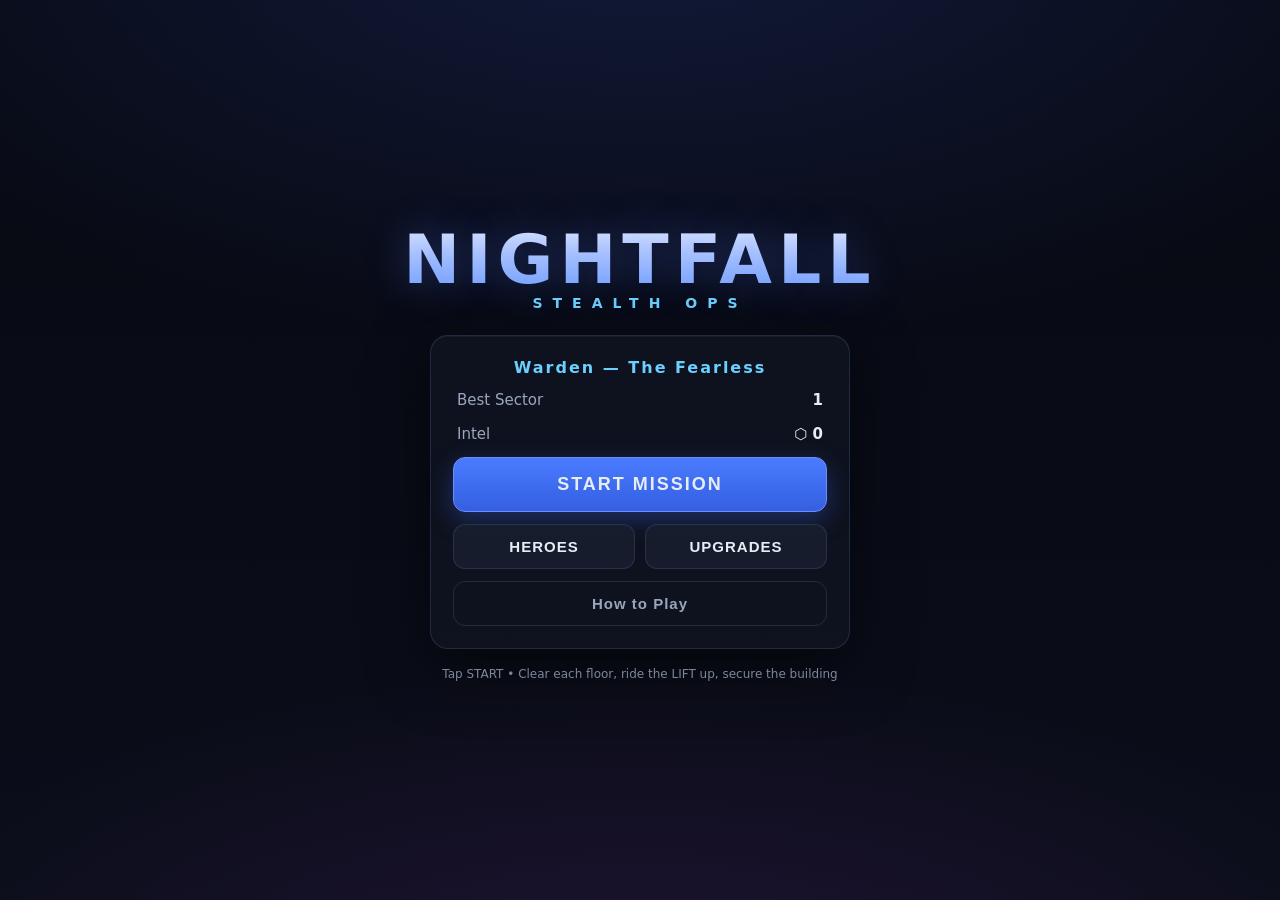
<file: index.html>
<!doctype html>
<html lang="en">
<head>
  <meta charset="utf-8" />
  <meta name="viewport" content="width=device-width, initial-scale=1, maximum-scale=1, user-scalable=no, viewport-fit=cover" />
  <meta name="apple-mobile-web-app-capable" content="yes" />
  <meta name="mobile-web-app-capable" content="yes" />
  <meta name="theme-color" content="#080a12" />
  <title>NIGHTFALL — Stealth Ops</title>
  <link rel="stylesheet" href="styles.css" />
</head>
<body>
  <canvas id="game"></canvas>

  <!-- In-mission HUD -->
  <div id="hud" class="hidden">
    <div class="hud-top">
      <div class="hud-pill" id="hud-enemies">Enemies: 0</div>
      <div class="hud-pill" id="hud-level">Lv 1</div>
      <div class="hud-pill" id="hud-hero">Hero</div>
      <div class="hud-pill" id="hud-intel">⬡ 0</div>
      <button class="hud-icon" id="btn-pause" aria-label="Pause">❚❚</button>
    </div>
    <div class="hud-bars">
      <div class="bar"><span>HP</span><div class="bar-track"><div id="hp-fill" class="bar-fill hp"></div></div></div>
      <div class="bar"><span id="alarm-label">CALM</span><div class="bar-track"><div id="alarm-fill" class="bar-fill alarm"></div></div></div>
    </div>
    <div id="detect-warning" class="detect-warning hidden">DETECTED</div>
    <div id="floor-banner" class="floor-banner hidden"></div>

    <!-- Right-side action buttons -->
    <div class="controls">
      <button class="ctrl-btn attack" id="btn-attack"><span class="glyph">✦</span><span class="lbl">Takedown</span></button>
      <button class="ctrl-btn jump" id="btn-jump"><span class="glyph" id="jump-glyph">⇱</span><span class="lbl" id="jump-lbl">Grapple</span><span class="cd" id="cd-jump"></span></button>
      <button class="ctrl-btn ability" id="btn-ability"><span class="glyph">◎</span><span class="lbl" id="ability-lbl">Ability</span><span class="cd" id="cd-ability"></span></button>
      <button class="ctrl-btn grapple" id="btn-grapple"><span class="glyph">➤</span><span class="lbl" id="grapple-lbl">Weapon</span><span class="cd" id="cd-grapple"></span></button>
    </div>
  </div>

  <!-- Main Menu -->
  <div id="menu" class="screen">
    <div class="brand">
      <div class="brand-title">NIGHTFALL</div>
      <div class="brand-sub">STEALTH OPS</div>
    </div>
    <div class="menu-card">
      <div class="menu-hero-line" id="menu-hero-line">Warden</div>
      <div class="menu-row"><span>Best Sector</span><span id="menu-best">1</span></div>
      <div class="menu-row"><span>Intel</span><span id="menu-intel">⬡ 0</span></div>
      <button class="btn primary big" id="btn-play">START MISSION</button>
      <div class="menu-actions">
        <button class="btn" id="btn-heroes">HEROES</button>
        <button class="btn" id="btn-upgrades">UPGRADES</button>
      </div>
      <button class="btn ghost" id="btn-how">How to Play</button>
    </div>
    <div class="foot">Tap START • Clear each floor, ride the LIFT up, secure the building</div>
  </div>

  <!-- Hero Select -->
  <div id="heroes" class="screen hidden">
    <div class="screen-head"><button class="btn back" data-back>‹ Back</button><h2>HEROES</h2><div class="intel-tag" id="heroes-intel">⬡ 0</div></div>
    <div class="hero-list" id="hero-list"></div>
  </div>

  <!-- Upgrades -->
  <div id="upgrades" class="screen hidden">
    <div class="screen-head"><button class="btn back" data-back>‹ Back</button><h2>UPGRADES</h2><div class="intel-tag" id="upg-intel">⬡ 0</div></div>
    <div class="hero-tabs" id="upg-tabs"></div>
    <div class="upg-list" id="upg-list"></div>
  </div>

  <!-- How to play -->
  <div id="how" class="screen hidden">
    <div class="screen-head"><button class="btn back" data-back>‹ Back</button><h2>HOW TO PLAY</h2><div></div></div>
    <div class="how-body">
      <p><b>Goal:</b> each sector is a building. Clear a floor's enemies to power up the <b>LIFT ▲</b>, ride up, and repeat until the building is secured. Halfway up you pick a <b>field upgrade</b> for your hero.</p>
      <p><b>Move:</b> touch and drag anywhere on the left of the screen — a joystick appears. Movement follows the tilted view.</p>
      <p><b>Takedown ✦:</b> sneak up on an enemy and tap. It only works when the enemy <b>can't see you</b> — stay out of their cone.</p>
      <p><b>Grapple / Web-Zip ⇱:</b> fire toward a wall to zip across the map. Warden and Nightfall grapple; Weaver web-zips.</p>
      <p><b>Ability ◎:</b> Radar Sense, Smoke Screen, or Web Trap — hero-specific.</p>
      <p><b>Weapon ➤:</b> Warden's ricocheting billy clubs, Nightfall's returning batarang, or Weaver's web shot. Watch the cooldown ring.</p>
      <p><b>Stealth:</b> stay out of the yellow vision cones and out of the light. Cones turn <span style="color:#ffb020">orange</span> when suspicious and <span style="color:#ff5050">red</span> when you're spotted. Get shot and your HP drops — lose it all and the mission fails.</p>
      <p><b>Sound:</b> footsteps and loud takedowns can be heard. Move deliberately.</p>
      <p>Desktop: WASD move, J takedown, Space dash, K ability, L gadget.</p>
    </div>
  </div>

  <!-- Pause -->
  <div id="pause" class="screen overlay hidden">
    <div class="menu-card">
      <h2>PAUSED</h2>
      <button class="btn primary big" id="btn-resume">RESUME</button>
      <button class="btn" id="btn-restart">RESTART SECTOR</button>
      <button class="btn ghost" id="btn-quit">ABORT TO MENU</button>
      <button class="btn ghost" id="btn-mute">Sound: ON</button>
    </div>
  </div>

  <!-- Field upgrade (mid-run, at the halfway floor) -->
  <div id="fieldupg" class="screen overlay hidden">
    <div class="menu-card">
      <div class="result-title" style="color:var(--accent-2)">FIELD UPGRADE</div>
      <div class="result-sub">Halfway up. Choose one boost — it lasts the rest of the building.</div>
      <div id="fieldupg-list" class="upg-list"></div>
    </div>
  </div>

  <!-- Results -->
  <div id="results" class="screen overlay hidden">
    <div class="menu-card">
      <div class="result-title" id="result-title">MISSION COMPLETE</div>
      <div class="result-sub" id="result-sub"></div>
      <div class="result-stats" id="result-stats"></div>
      <button class="btn primary big" id="btn-next">NEXT SECTOR ›</button>
      <button class="btn" id="btn-replay">RETRY</button>
      <button class="btn ghost" id="btn-results-menu">MENU</button>
    </div>
  </div>

  <script type="module" src="src/main.js"></script>
</body>
</html>
</file>
<file: styles.css>
:root {
  --bg: #080a12;
  --panel: rgba(16, 20, 32, 0.92);
  --panel-2: rgba(24, 30, 46, 0.9);
  --line: rgba(120, 150, 210, 0.18);
  --text: #e7edf7;
  --dim: #9aa6bd;
  --accent: #4a7bff;
  --accent-2: #6bd0ff;
  --danger: #ff5050;
  --good: #56e39a;
  --warn: #ffb020;
}

* { box-sizing: border-box; -webkit-tap-highlight-color: transparent; }
html, body {
  margin: 0; padding: 0; height: 100%; width: 100%;
  overflow: hidden; background: var(--bg); color: var(--text);
  font-family: system-ui, -apple-system, "Segoe UI", Roboto, sans-serif;
  user-select: none; -webkit-user-select: none; touch-action: none;
  overscroll-behavior: none;
}
#game { position: fixed; inset: 0; display: block; z-index: 0; }

.hidden { display: none !important; }

/* ---------- Screens ---------- */
.screen {
  position: fixed; inset: 0; z-index: 20;
  display: flex; flex-direction: column; align-items: center; justify-content: center;
  padding: max(20px, env(safe-area-inset-top)) 20px max(20px, env(safe-area-inset-bottom));
  background:
    radial-gradient(120% 80% at 50% -10%, rgba(50,80,180,0.25), transparent 60%),
    radial-gradient(100% 60% at 50% 110%, rgba(120,40,160,0.18), transparent 60%),
    linear-gradient(180deg, #070912, #0b0e1a);
  gap: 18px;
}
.screen.overlay { background: rgba(4, 6, 12, 0.82); backdrop-filter: blur(6px); }

.brand { text-align: center; margin-bottom: 6px; }
.brand-title {
  font-size: clamp(38px, 12vw, 68px); font-weight: 900; letter-spacing: 6px;
  background: linear-gradient(180deg, #eaf0ff, #6b9bff);
  -webkit-background-clip: text; background-clip: text; color: transparent;
  text-shadow: 0 0 40px rgba(80,120,255,0.35);
}
.brand-sub { letter-spacing: 10px; color: var(--accent-2); font-weight: 700; font-size: 14px; margin-top: -4px; }

.menu-card {
  width: min(420px, 92vw); background: var(--panel); border: 1px solid var(--line);
  border-radius: 18px; padding: 22px; display: flex; flex-direction: column; gap: 12px;
  box-shadow: 0 20px 60px rgba(0,0,0,0.5), inset 0 1px 0 rgba(255,255,255,0.04);
}
.menu-hero-line { text-align: center; color: var(--accent-2); font-weight: 800; letter-spacing: 2px; }
.menu-row { display: flex; justify-content: space-between; color: var(--dim); font-size: 15px; padding: 2px 4px; }
.menu-row span:last-child { color: var(--text); font-weight: 700; }
.menu-actions { display: flex; gap: 10px; }
.menu-actions .btn { flex: 1; }
.foot { color: var(--dim); font-size: 12px; text-align: center; opacity: 0.8; }

.screen-head {
  width: min(560px, 94vw); display: flex; align-items: center; justify-content: space-between;
  margin-bottom: 4px;
}
.screen-head h2 { margin: 0; letter-spacing: 3px; font-size: 20px; }
.intel-tag { color: var(--accent-2); font-weight: 800; }

/* ---------- Buttons ---------- */
.btn {
  appearance: none; border: 1px solid var(--line); background: var(--panel-2);
  color: var(--text); font-weight: 700; font-size: 15px; letter-spacing: 1px;
  padding: 13px 16px; border-radius: 12px; cursor: pointer; transition: transform .06s, background .15s;
}
.btn:active { transform: scale(0.97); }
.btn.primary { background: linear-gradient(180deg, #4a7bff, #345fe0); border-color: #6b8dff; box-shadow: 0 8px 24px rgba(60,100,240,0.35); }
.btn.big { font-size: 18px; padding: 16px; letter-spacing: 2px; }
.btn.ghost { background: transparent; color: var(--dim); }
.btn.back { padding: 8px 12px; }

/* ---------- Hero list ---------- */
.hero-list, .upg-list { width: min(560px, 94vw); display: flex; flex-direction: column; gap: 12px; overflow-y: auto; max-height: 74vh; padding: 4px; }
.hero-card {
  display: flex; gap: 14px; align-items: center; padding: 14px; border-radius: 14px;
  background: var(--panel); border: 1px solid var(--line);
}
.hero-card.selected { border-color: var(--accent-2); box-shadow: 0 0 0 1px var(--accent-2), 0 8px 30px rgba(60,120,220,0.25); }
.hero-card.locked { opacity: 0.7; }
.hero-emblem {
  width: 52px; height: 52px; border-radius: 50%; flex: 0 0 52px;
  display: grid; place-items: center; font-weight: 900; font-size: 22px; color: #fff;
  box-shadow: inset 0 0 12px rgba(0,0,0,0.4);
}
.hero-info { flex: 1; min-width: 0; }
.hero-name { font-weight: 800; font-size: 17px; }
.hero-tag { color: var(--accent-2); font-size: 12px; letter-spacing: 1px; }
.hero-desc { color: var(--dim); font-size: 13px; margin-top: 4px; line-height: 1.35; }
.hero-cta { display: flex; flex-direction: column; gap: 6px; align-items: flex-end; }
.hero-cta .btn { padding: 9px 12px; font-size: 13px; }
.badge { font-size: 12px; font-weight: 800; padding: 5px 10px; border-radius: 20px; }
.badge.on { background: rgba(86,227,154,0.15); color: var(--good); }
.badge.cost { background: rgba(107,208,255,0.14); color: var(--accent-2); }

/* ---------- Upgrades ---------- */
.hero-tabs { width: min(560px, 94vw); display: flex; gap: 8px; margin-bottom: 4px; }
.hero-tab { flex: 1; padding: 10px; border-radius: 12px; border: 1px solid var(--line); background: var(--panel-2); color: var(--dim); font-weight: 800; font-size: 13px; letter-spacing: 1px; cursor: pointer; text-align: center; }
.hero-tab.active { color: var(--text); border-color: var(--accent-2); box-shadow: 0 0 0 1px var(--accent-2); }
.hero-tab.locked { opacity: 0.4; }
.upg-card { padding: 14px; border-radius: 14px; background: var(--panel); border: 1px solid var(--line); display: flex; align-items: center; gap: 12px; }
.upg-info { flex: 1; }
.upg-name { font-weight: 800; }
.upg-desc { color: var(--dim); font-size: 13px; }
.pips { display: flex; gap: 4px; margin-top: 6px; }
.pip { width: 22px; height: 6px; border-radius: 3px; background: rgba(255,255,255,0.12); }
.pip.on { background: var(--accent-2); }

.how-body { width: min(560px, 94vw); background: var(--panel); border: 1px solid var(--line); border-radius: 16px; padding: 18px; overflow-y: auto; max-height: 74vh; }
.how-body p { margin: 0 0 12px; line-height: 1.5; color: #cfd8ea; font-size: 14px; }
.how-body b { color: var(--text); }

/* ---------- HUD ---------- */
#hud { position: fixed; inset: 0; z-index: 10; pointer-events: none; }
#hud .hud-top {
  position: absolute; top: max(8px, env(safe-area-inset-top)); left: 8px; right: 8px;
  display: flex; gap: 6px; align-items: center; flex-wrap: wrap;
}
.hud-pill {
  background: rgba(12,16,26,0.72); border: 1px solid var(--line); border-radius: 20px;
  padding: 6px 12px; font-size: 13px; font-weight: 700; backdrop-filter: blur(4px);
}
#hud-enemies { color: var(--warn); }
#hud-intel { color: var(--accent-2); }
.hud-icon {
  pointer-events: auto; margin-left: auto; width: 40px; height: 40px; border-radius: 12px;
  background: rgba(12,16,26,0.72); border: 1px solid var(--line); color: var(--text);
  font-size: 14px; font-weight: 800;
}
.hud-bars {
  position: absolute; top: calc(max(8px, env(safe-area-inset-top)) + 44px); left: 10px;
  display: flex; flex-direction: column; gap: 6px; width: min(220px, 52vw);
}
.bar { display: flex; align-items: center; gap: 8px; }
.bar span { font-size: 10px; color: var(--dim); width: 42px; font-weight: 700; letter-spacing: 1px; }
.bar-track { flex: 1; height: 8px; border-radius: 6px; background: rgba(255,255,255,0.1); overflow: hidden; }
.bar-fill { height: 100%; width: 100%; border-radius: 6px; transition: width .18s; }
.bar-fill.hp { background: linear-gradient(90deg, #56e39a, #9df7c4); }
.bar-fill.alarm { background: linear-gradient(90deg, #ffb020, #ff5050); width: 0%; }

.detect-warning {
  position: absolute; top: 30%; left: 50%; transform: translateX(-50%);
  color: var(--danger); font-weight: 900; letter-spacing: 4px; font-size: 26px;
  text-shadow: 0 0 20px rgba(255,60,60,0.6); animation: flash .5s infinite alternate;
}
.floor-banner {
  position: absolute; top: 22%; left: 50%; transform: translateX(-50%);
  color: #fff; font-weight: 900; letter-spacing: 5px; font-size: 30px;
  text-shadow: 0 2px 24px rgba(120,90,255,0.7); white-space: nowrap;
  animation: floorpop .5s ease;
}
@keyframes floorpop { from { opacity: 0; transform: translateX(-50%) scale(1.3); } to { opacity: 1; transform: translateX(-50%) scale(1); } }
.fieldupg-card { cursor: pointer; transition: transform .06s, border-color .15s; }
.fieldupg-card:active { transform: scale(0.98); }
.fieldupg-card:hover { border-color: var(--accent-2); }
@keyframes flash { from { opacity: .35; } to { opacity: 1; } }

/* Action buttons */
.controls {
  position: absolute; right: max(14px, env(safe-area-inset-right)); bottom: max(24px, env(safe-area-inset-bottom));
  display: grid; grid-template-columns: repeat(2, 74px); grid-template-rows: repeat(2, 74px);
  gap: 12px; pointer-events: none;
}
.ctrl-btn {
  pointer-events: auto; position: relative; width: 74px; height: 74px; border-radius: 50%;
  border: 2px solid rgba(255,255,255,0.16); background: rgba(20,26,40,0.7);
  color: var(--text); display: flex; flex-direction: column; align-items: center; justify-content: center;
  gap: 2px; backdrop-filter: blur(4px); overflow: hidden;
}
.ctrl-btn .glyph { font-size: 24px; line-height: 1; }
.ctrl-btn .lbl { font-size: 9px; letter-spacing: .5px; color: var(--dim); text-transform: uppercase; }
.ctrl-btn.attack { border-color: rgba(86,227,154,0.6); }
.ctrl-btn.jump { border-color: rgba(107,208,255,0.5); }
.ctrl-btn.ability { border-color: rgba(180,120,255,0.6); }
.ctrl-btn.grapple { border-color: rgba(255,180,60,0.55); }
.ctrl-btn.pressed { transform: scale(0.92); background: rgba(40,52,78,0.85); }
.ctrl-btn .cd {
  position: absolute; inset: 0; background: rgba(0,0,0,0.6); transform-origin: bottom;
  transform: scaleY(0); pointer-events: none;
}
/* The attack/jump buttons have no cooldown element in some layouts */

.result-title { font-size: 26px; font-weight: 900; letter-spacing: 3px; text-align: center; }
.result-title.win { color: var(--good); }
.result-title.lose { color: var(--danger); }
.result-sub { text-align: center; color: var(--dim); font-size: 14px; }
.result-stats { display: flex; flex-direction: column; gap: 6px; margin: 6px 0; }
.result-stats .row { display: flex; justify-content: space-between; font-size: 14px; }
.result-stats .row span:last-child { font-weight: 800; color: var(--accent-2); }

@media (max-width: 380px) {
  .controls { grid-template-columns: repeat(2, 64px); grid-template-rows: repeat(2, 64px); }
  .ctrl-btn { width: 64px; height: 64px; }
}
</file>
